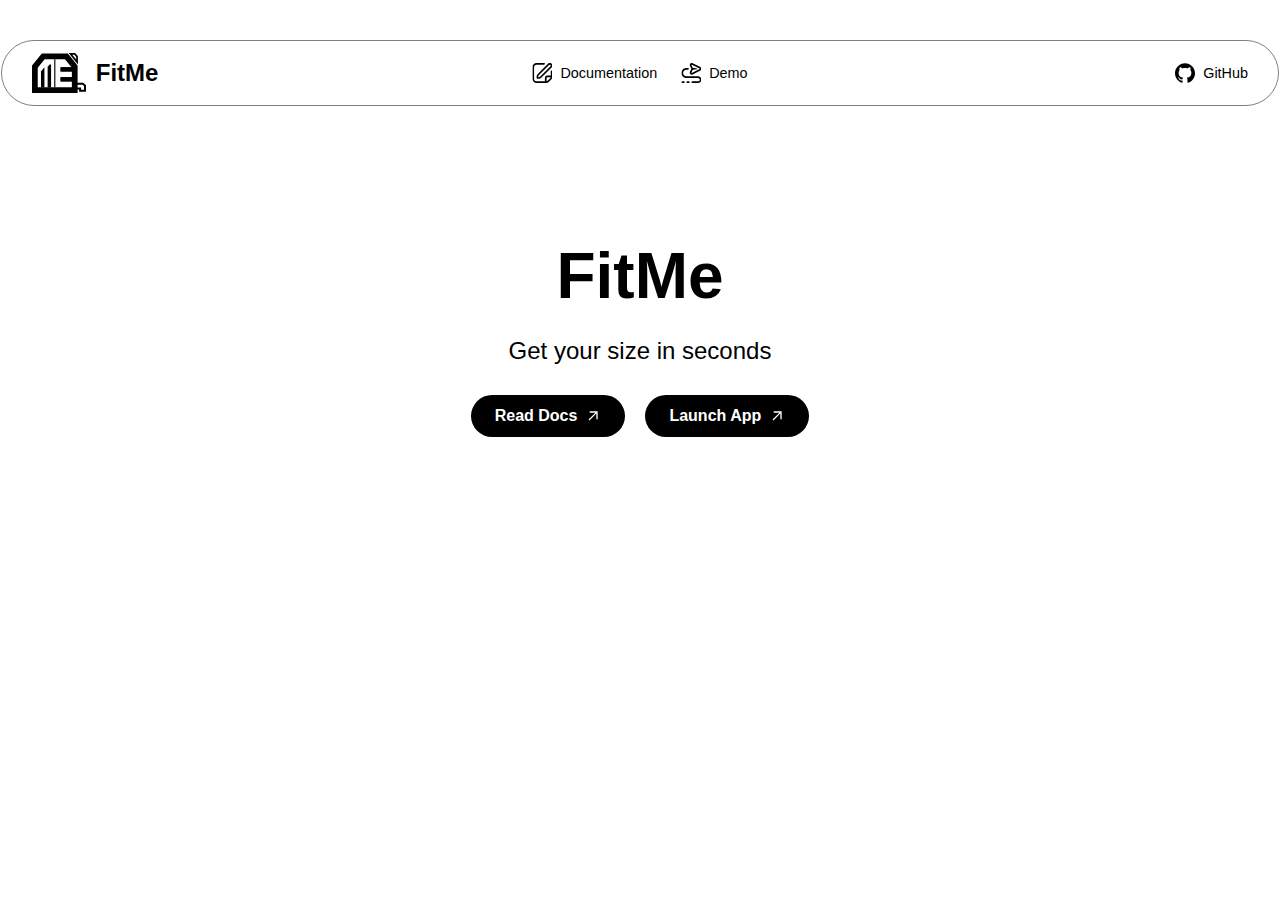
<file: templates/index.html>
<!DOCTYPE html>
<html lang="en">
<head>
    <meta charset="UTF-8">
    <meta name="viewport" content="width=device-width, initial-scale=1.0">
    <title>FitMe</title>
    <link rel="stylesheet" href="../static/css/styles.css">
</head>
<body>
    <header>
        <div class="navbar">
            <div class="logo">
                <img src="../static/images/logo.svg" alt="FitMe Logo" class="logo-img">
                FitMe
            </div>
            <nav>
                <a href="/doc">
                    <img src="../static/images/doc.svg" alt="Docs Icon" class="nav-icon">
                    Documentation
                </a>
                <a href="/demo/">
                    <img src="../static/images/launch.svg" alt="Demo Icon" class="nav-icon">
                    Demo
                </a>
            </nav>
            <a href="https://github.com/AdityaRayapudi/SizeMe" target="_blank" class="github-link">
                <img src="../static/images/github.svg" alt="GitHub Icon" class="nav-icon">
                GitHub
            </a>
        </div>
    </header>

    <main>
        <div class="hero">
            <h1>FitMe</h1>
            <p class="tagline">Get your size in seconds</p>
            <div class="cta-buttons">
                <a href="/doc" class="cta-button">
                    Read Docs
                    <img src="../static/images/arrow.svg" alt="Arrow Icon" class="button-icon">
                </a>
                <a href="/demo/" class="cta-button">
                    Launch App
                    <img src="../static/images/arrow.svg" alt="Arrow Icon" class="button-icon">
                </a>
            </div>
        </div>

        <!-- <button id="Fit-Me-Button">Hi</button> -->
    </main>

    <!-- <script src="../static/js/FitMeButton.js"></script> -->
</body>
</html>
</file>
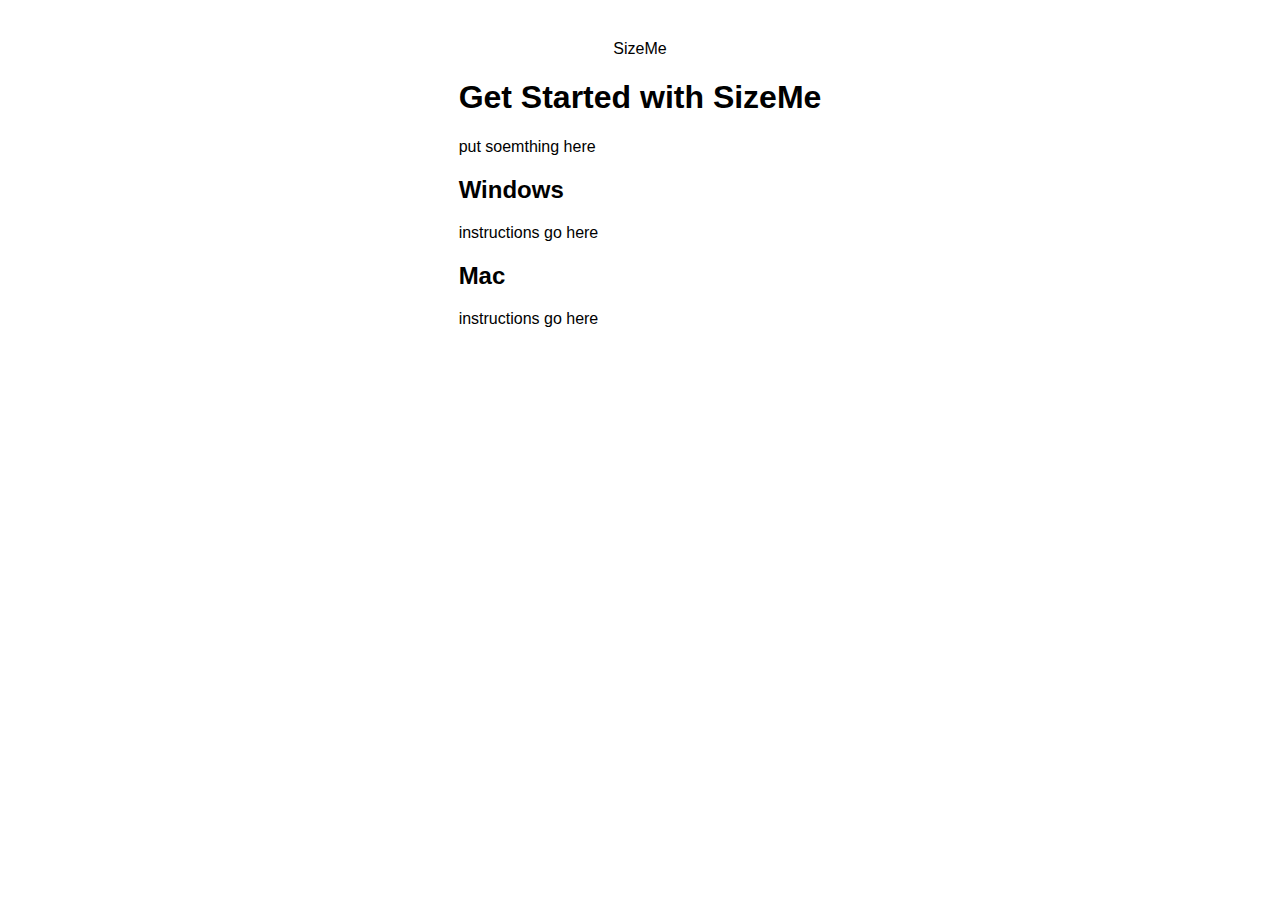
<file: templates/doc.html>
<!DOCTYPE html>
<html lang="en">
<head>
    <meta charset="UTF-8">
    <meta name="viewport" content="width=device-width, initial-scale=1.0">
    <title>Installation</title>
    <link rel="stylesheet" href="../static/css/docstyle.css">
</head>
<body>
    <header>
        <div class="name">SizeMe</div>
    </header>

    <main>
        <h1>Get Started with SizeMe</h1>
        <p class="intro">put soemthing here</p>
    
        <section class="windows">
            <h2>Windows</h2>
            <p>instructions go here</p>
        </section>
    
        <section class="mac">
            <h2>Mac</h2>
            <p>instructions go here</p>
        </section>
    </main>
</file>
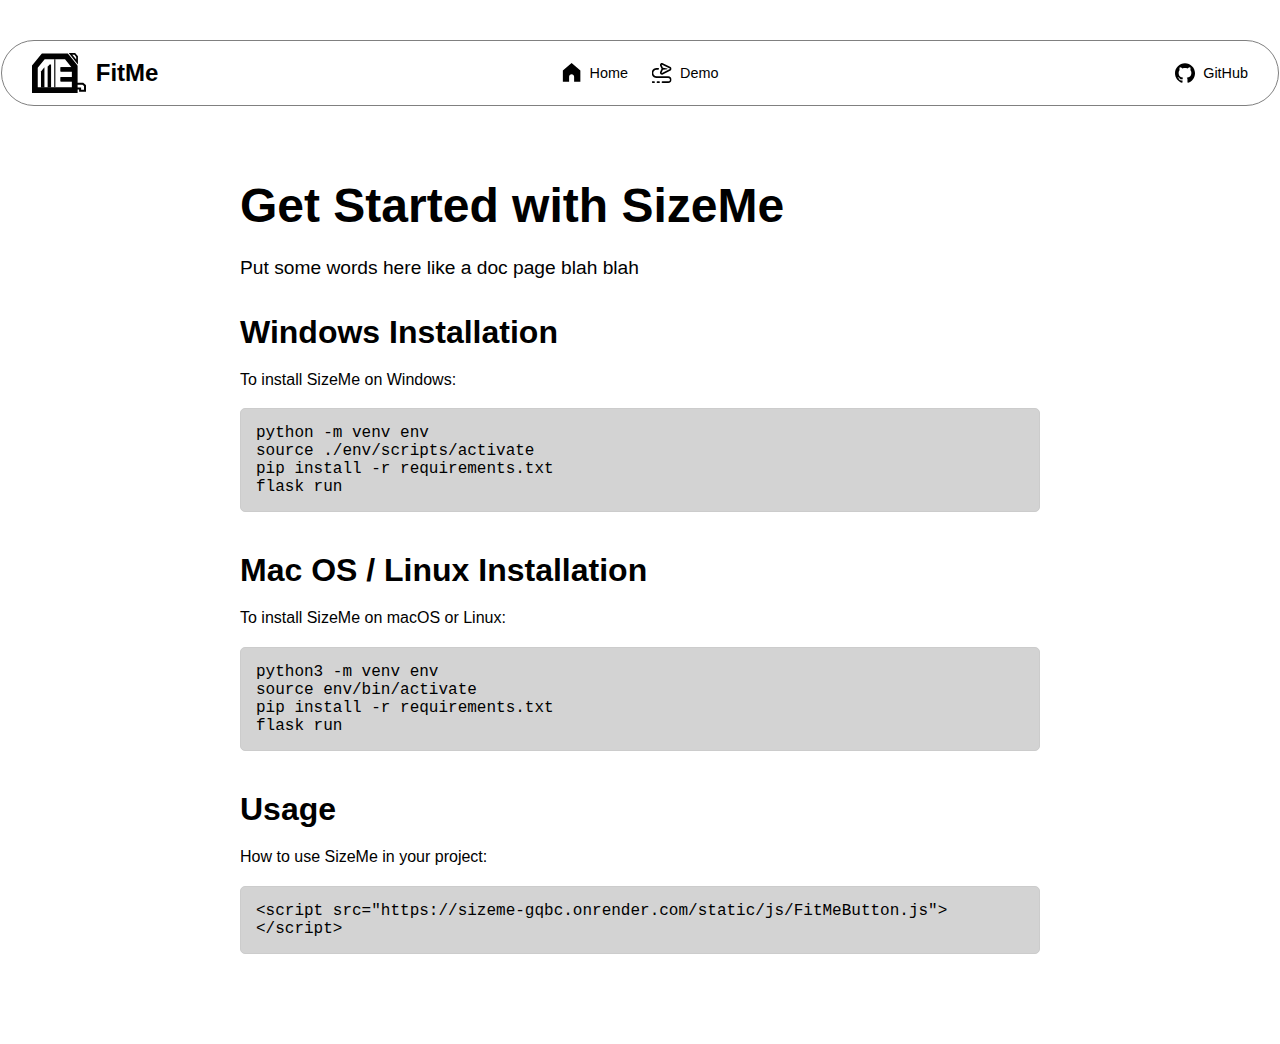
<file: templates/documentation.html>
<!DOCTYPE html>
<html lang="en">
<head>
    <meta charset="UTF-8">
    <meta name="viewport" content="width=device-width, initial-scale=1.0">
    <title>Installation</title>
    <link rel="stylesheet" href="../static/css/docstyle.css"> 
</head>
<body>
    <header>
        <div class="navbar">
            <div class="logo">
                <img src="../static/images/logo.svg" alt="SizeMe Logo" class="logo-img">
                FitMe
            </div>
            <nav>
                <a href="/">
                    <img src="../static/images/home.svg" alt="home Icon" class="nav-icon">
                    Home
                </a>
                <a href="/demo/">
                    <img src="../static/images/launch.svg" alt="Demo Icon" class="nav-icon">
                    Demo
                </a>
            </nav>
            <a href="https://github.com/AdityaRayapudi/SizeMe" target="_blank" class="github-link">
                <img src="../static/images/github.svg" alt="GitHub Icon" class="nav-icon">
                GitHub
            </a>
        </div>
    </header>

    <main class="documentation">
        <h1>Get Started with SizeMe</h1>
        <p class="intro">Put some words here like a doc page blah blah <!-- explain what is here stuff here-->
        </p>

        <section class="windows">
            <h2>Windows Installation</h2>
            <p>To install SizeMe on Windows:</p>
            <!--explain some stuff here-->
            <pre><code class="language-bash">python -m venv env
source ./env/scripts/activate
pip install -r requirements.txt
flask run</code></pre>
        </section>

        <section class="mac">
            <!--put some doc stuff here-->
            <h2>Mac OS / Linux Installation</h2>
            <p>To install SizeMe on macOS or Linux:</p>
            <pre><code class="language-bash">python3 -m venv env
source env/bin/activate
pip install -r requirements.txt
flask run</code></pre>
        </section>

        <section class="usage">
            <h2>Usage</h2>
            <p>How to use SizeMe in your project:</p>
            <!--put some doc stuff here-->
            <pre><code id = "javascript" class="language-javascript">&lt;script src="https://sizeme-gqbc.onrender.com/static/js/FitMeButton.js"&gt;&lt;/script&gt;</code></pre>
        </section>
</body>
</html>
</file>
<file: static/css/styles.css>
body {
    font-family: Arial, sans-serif;
    margin: 0;
    padding: 0;
    background-color: white; 
    color: black; 
    display: flex;
    flex-direction: column;
    align-items: center; 
    justify-content: center; 
    min-height: 100vh; 
}

header {
    width: 100%;
    display: flex;
    justify-content: center;
    align-items: center;
    padding-top: 40px; 
}

.navbar {
    display: flex;
    justify-content: space-between;
    align-items: center;
    background-color: white; 
    border: 0.5px solid gray; 
    border-radius: 50px; 
    padding: 12px 30px; 
    width: 95%; 
    max-width: 1250px; 
}

.navbar .logo {
    display: flex;
    align-items: center;
    font-size: 1.5rem;
    font-weight: bold;
    color: black; /* Black text */
}

.navbar .logo-img {
    height: 40px;
    margin-right: 10px;
}

.navbar nav {
    display: flex;
    align-items: center;
    gap: 24px; 
    position: absolute; 
    left: 50%; 
    transform: translateX(-50%); 
}

.navbar nav a {
    display: flex; 
    align-items: center; 
    color: black; 
    text-decoration: none;
    font-weight: 250; 
    font-size: 0.9rem;
    gap: 8px; 
}

.navbar nav a:hover {
    color: gray; 
}

.navbar .github-link {
    display: flex; 
    align-items: center; 
    color: black; 
    text-decoration: none;
    font-weight: 500; 
    font-size: 0.9rem;
    gap: 8px; 
}

.navbar .github-link:hover {
    color: black;
}

.nav-icon {
    height: 20px;
    width: 20px; 
}

main {
    display: flex;
    flex-direction: column;
    align-items: center; 
    text-align: center;
    padding-top: 90px;
    flex: 1; 
}

.hero h1 {
    font-size: 4rem;
    margin-bottom: 10px;
    color: black; 
}

.hero .tagline {
    font-size: 1.5rem;
    color: black; 
    margin-bottom: 30px;
}

.cta-buttons {
    display: flex;
    gap: 20px;
    justify-content: center;
}

.cta-button {
    display: flex; 
    align-items: center; 
    background-color: black; 
    color: white; 
    padding: 12px 24px;
    text-decoration: none;
    border-radius: 50px; 
    font-weight: bold;
    gap: 8px; 
}

.cta-button:hover {
    background-color: black; 
}

/* svg bottom icons */
.button-icon {
    height: 16px;
    width: 16px;
    filter: brightness(0) invert(1); 
}
</file>
<file: static/css/docstyle.css>
body {
    font-family: Arial, sans-serif;
    margin: 0;
    padding: 0;
    background-color: white; 
    color: black; 
    display: flex;
    flex-direction: column;
    align-items: center; 
    min-height: 100vh; 
}

header {
    width: 100%; 
    display: flex;
    justify-content: center;
    align-items: center;
    padding-top: 40px; 
}

.navbar {
    display: flex;
    justify-content: space-between;
    align-items: center;
    background-color: white; 
    border: 0.5px solid gray; 
    border-radius: 50px; 
    padding: 12px 30px; 
    width: 95%; 
    max-width: 1250px; 
}

.navbar .logo {
    display: flex;
    align-items: center;
    font-size: 1.5rem;
    font-weight: bold;
    color: black; 
}

.navbar .logo-img {
    height: 40px;
    margin-right: 10px;
}

.navbar nav {
    display: flex;
    align-items: center;
    gap: 24px; 
    position: absolute; 
    left: 50%; 
    transform: translateX(-50%); 
}

.navbar nav a {
    display: flex; 
    align-items: center; 
    color: black; 
    text-decoration: none;
    font-weight: 250; 
    font-size: 0.9rem;
    gap: 8px; 
}

.navbar .github-link {
    display: flex; 
    align-items: center; 
    color: black; 
    text-decoration: none;
    font-weight: 500; 
    font-size: 0.9rem;
    gap: 8px; 
}

.navbar .github-link:hover {
    color: black; 
}

.nav-icon {
    height: 20px; 
    width: 20px; 
}


main.documentation {
    padding: 40px 20px;
    max-width: 800px;
    margin: 0 auto;
    flex: 1; 
}

.documentation h1 {
    font-size: 3rem;
    margin-bottom: 20px;
    color: black;
}

.documentation .intro {
    font-size: 1.2rem;
    line-height: 1.6;
    margin-bottom: 30px;
    color: black;
}

.documentation section {
    margin-bottom: 40px;
}

.documentation section h2 {
    font-size: 2rem;
    margin-bottom: 10px;
    color: black;
}

.documentation section p {
    font-size: 1rem;
    line-height: 1.6;
    margin-bottom: 15px;
    color: black;
}

.documentation section ol {
    list-style-type: decimal;
    margin-left: 20px;
    margin-bottom: 20px;
}

.documentation section ol li {
    font-size: 1rem;
    line-height: 1.6;
    color: black;
}

/*  change this shi white */
pre {
    background-color: lightgray; 
    padding: 15px;
    border-radius: 5px;
    font-family: 'Courier New', monospace;
    font-size: 1rem;
    color: black;  
    border: 1px solid #ccc;   
    overflow-x: auto;  
}

code {
    display: block;
    white-space: pre-wrap;  
    word-wrap: break-word;
    color: black;  
}
</file>
